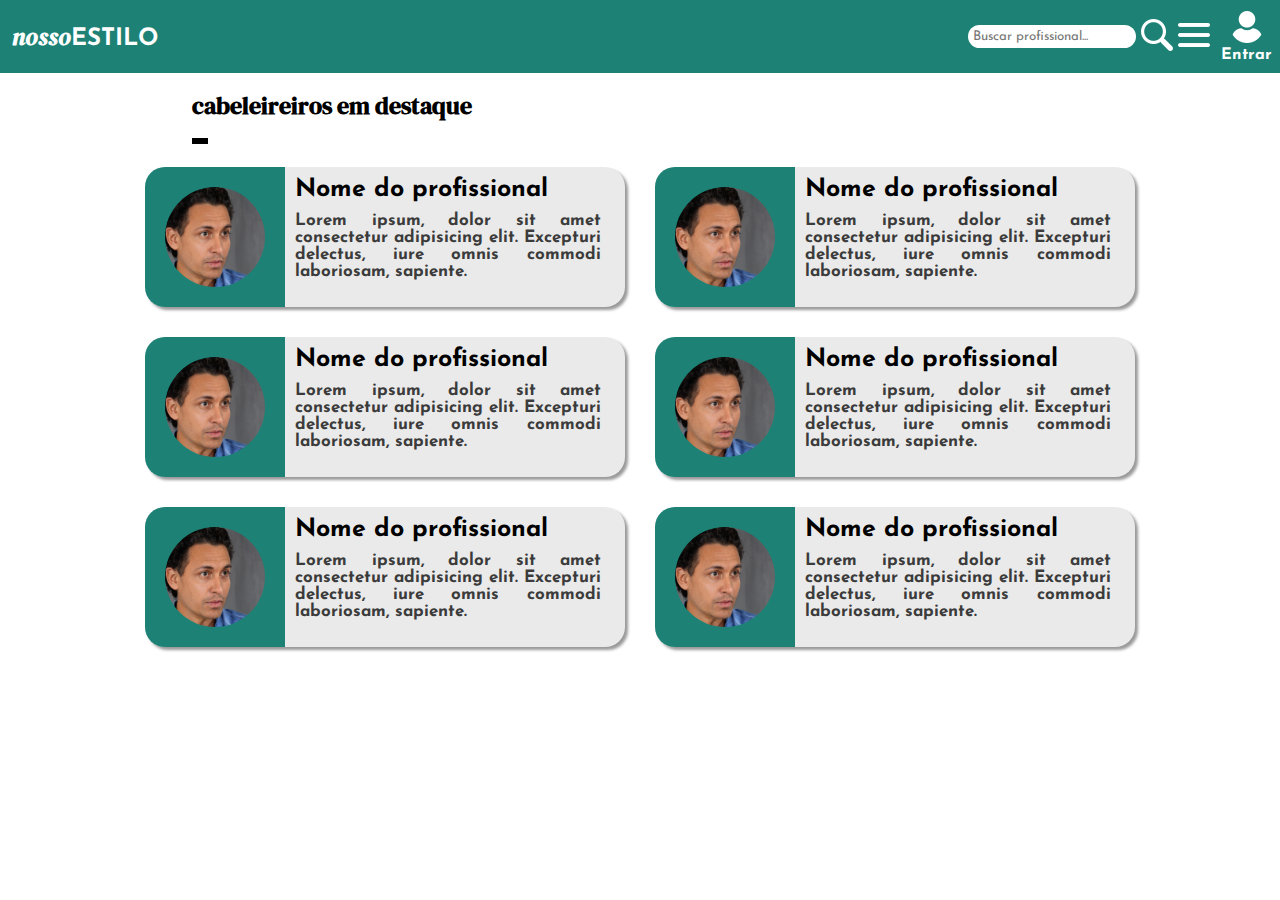
<file: codigo/cabeleleiros.html>
<!DOCTYPE html>
<html lang="en">
<head>
    <meta charset="UTF-8">
    <meta name="viewport" content="width=device-width, initial-scale=1.0">
    <title>Nosso Estilo - Cabeleleiros</title>
    <link rel="stylesheet" href="style.css">
</head>
<body>
    <header class="cabeleleiros">
        <a href="index.html">
            <h1><em>nosso</em><strong>ESTILO</strong></h1>
        </a>
        <div class="barra-pesquisa">
            <input type="text" id="pesquisa" placeholder="Buscar profissional...">
            <button type="submit">
                <img src="imagens/lupa.png" alt="Imagem de lupa.">
            </button>
            <nav>
                <a href="#"><img src="imagens/cardapio.png" alt="Ícone para menu de navegação."></a>
                <ul>
                    <li class="cab"><a href="cabeleleiros.html">Cabeleleiros</a></li>
                    <li class="manc"><a href="manicure.html">Manicure</a></li>
                    <li class="epl"><a href="epilacao.html">Epilação</a></li>
                    <li class="maqu"><a href="maquiagem.html">Maquiagem</a></li>
                </ul>
            </nav>
        </div>
        <div class="usuario">
            <a href="login.html">
                <img src="imagens/usuario.png" alt="Ícone de usuário.">
                <p>Entrar</p>
            </a>
        </div>
    </header>
    <h1 id="tit">cabeleireiros em destaque</h1>
    <hr>
    <main class="main-pag">
        <article class="profissional-cab">
            <figure>
                <img src="imagens/profissionais/prof1.jpg" alt="pessoa">
            </figure>
            <section>
                <p class="nome">Nome do profissional</p>
                <p class="bio">Lorem ipsum, dolor sit amet consectetur adipisicing elit. Excepturi delectus, iure omnis commodi laboriosam, sapiente.</p>
            </section>
        </article>
        <article class="profissional-cab">
            <figure>
                <img src="imagens/profissionais/prof1.jpg" alt="pessoa">
            </figure>
            <section>
                <p class="nome">Nome do profissional</p>
                <p class="bio">Lorem ipsum, dolor sit amet consectetur adipisicing elit. Excepturi delectus, iure omnis commodi laboriosam, sapiente.</p>
            </section>
        </article>
        <article class="profissional-cab">
            <figure>
                <img src="imagens/profissionais/prof1.jpg" alt="pessoa">
            </figure>
            <section>
                <p class="nome">Nome do profissional</p>
                <p class="bio">Lorem ipsum, dolor sit amet consectetur adipisicing elit. Excepturi delectus, iure omnis commodi laboriosam, sapiente.</p>
            </section>
        </article>
        <article class="profissional-cab">
            <figure>
                <img src="imagens/profissionais/prof1.jpg" alt="pessoa">
            </figure>
            <section>
                <p class="nome">Nome do profissional</p>
                <p class="bio">Lorem ipsum, dolor sit amet consectetur adipisicing elit. Excepturi delectus, iure omnis commodi laboriosam, sapiente.</p>
            </section>
        </article>
        <article class="profissional-cab">
            <figure>
                <img src="imagens/profissionais/prof1.jpg" alt="pessoa">
            </figure>
            <section>
                <p class="nome">Nome do profissional</p>
                <p class="bio">Lorem ipsum, dolor sit amet consectetur adipisicing elit. Excepturi delectus, iure omnis commodi laboriosam, sapiente.</p>
            </section>
        </article>
        <article class="profissional-cab">
            <figure>
                <img src="imagens/profissionais/prof1.jpg" alt="pessoa">
            </figure>
            <section>
                <p class="nome">Nome do profissional</p>
                <p class="bio">Lorem ipsum, dolor sit amet consectetur adipisicing elit. Excepturi delectus, iure omnis commodi laboriosam, sapiente.</p>
            </section>
        </article>
    </main>
</body>
</html>
</file>
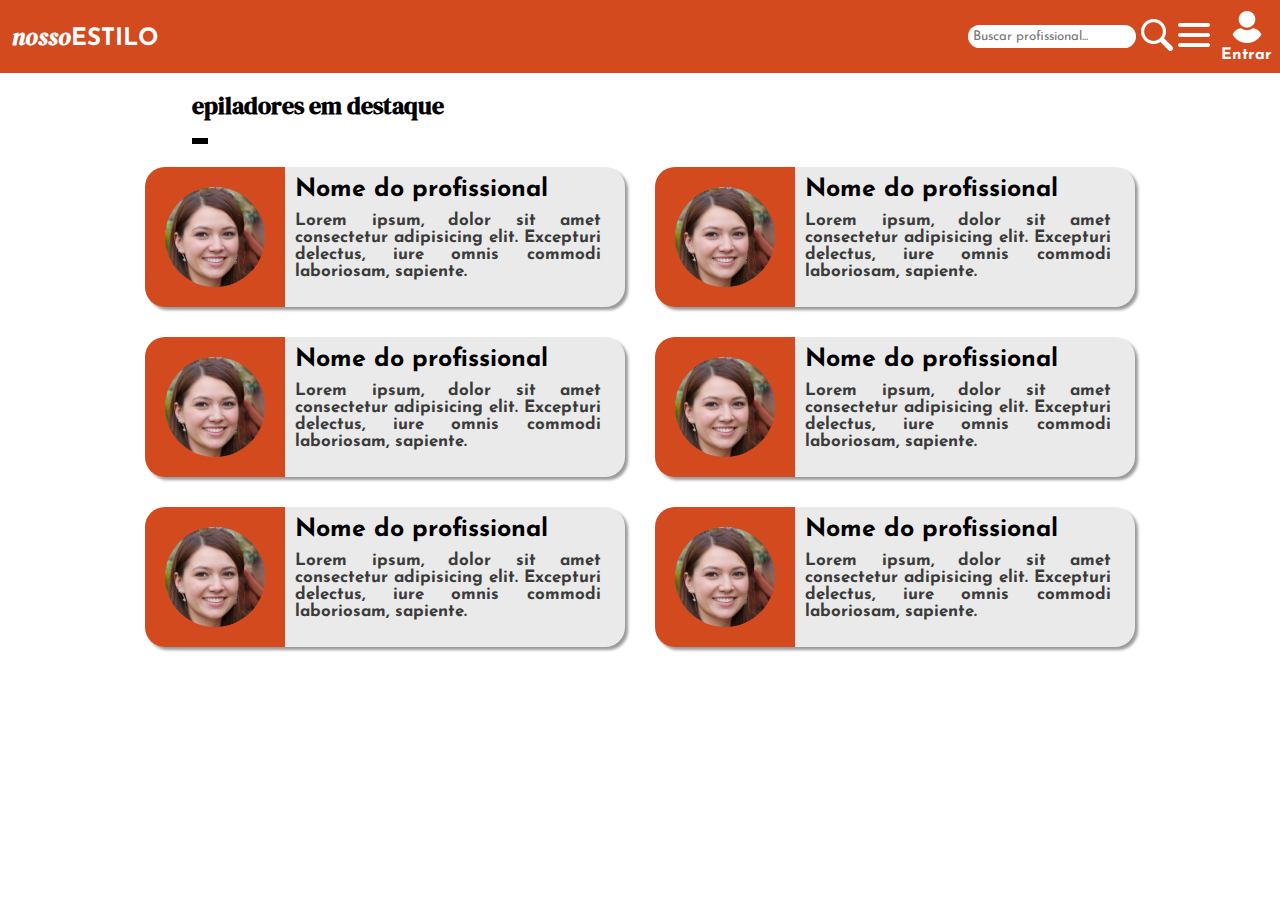
<file: codigo/epilacao.html>
<!DOCTYPE html>
<html lang="en">
<head>
    <meta charset="UTF-8">
    <meta name="viewport" content="width=device-width, initial-scale=1.0">
    <title>Nosso Estilo - Epilação</title>
    <link rel="stylesheet" href="style.css">
</head>
<body>
    <header class="epilacao">
        <a href="index.html">
            <h1><em>nosso</em><strong>ESTILO</strong></h1>
        </a>
        <div class="barra-pesquisa">
            <input type="text" id="pesquisa" placeholder="Buscar profissional...">
            <button type="submit">
                <img src="imagens/lupa.png" alt="Imagem de lupa.">
            </button>
            <nav>
                <a href="#"><img src="imagens/cardapio.png" alt="Ícone para menu de navegação."></a>
                <ul>
                    <li class="cab"><a href="cabeleleiros.html">Cabeleleiros</a></li>
                    <li class="manc"><a href="manicure.html">Manicure</a></li>
                    <li class="epl"><a href="epilacao.html">Epilação</a></li>
                    <li class="maqu"><a href="maquiagem.html">Maquiagem</a></li>
                </ul>
            </nav>
        </div>
        <div class="usuario">
            <a href="login.html">
                <img src="imagens/usuario.png" alt="Ícone de usuário.">
                <p>Entrar</p>
            </a>
        </div>
    </header>
    <h1 id="tit">epiladores em destaque</h1>
    <hr>
    <main class="main-pag">
        <article class="profissional-ep">
            <figure>
                <img src="imagens/profissionais/prof2.jpg" alt="pessoa">
            </figure>
            <section>
                <p class="nome">Nome do profissional</p>
                <p class="bio">Lorem ipsum, dolor sit amet consectetur adipisicing elit. Excepturi delectus, iure omnis commodi laboriosam, sapiente.</p>
            </section>
        </article>
        <article class="profissional-ep">
            <figure>
                <img src="imagens/profissionais/prof2.jpg" alt="pessoa">
            </figure>
            <section>
                <p class="nome">Nome do profissional</p>
                <p class="bio">Lorem ipsum, dolor sit amet consectetur adipisicing elit. Excepturi delectus, iure omnis commodi laboriosam, sapiente.</p>
            </section>
        </article>
        <article class="profissional-ep">
            <figure>
                <img src="imagens/profissionais/prof2.jpg" alt="pessoa">
            </figure>
            <section>
                <p class="nome">Nome do profissional</p>
                <p class="bio">Lorem ipsum, dolor sit amet consectetur adipisicing elit. Excepturi delectus, iure omnis commodi laboriosam, sapiente.</p>
            </section>
        </article>
        <article class="profissional-ep">
            <figure>
                <img src="imagens/profissionais/prof2.jpg" alt="pessoa">
            </figure>
            <section>
                <p class="nome">Nome do profissional</p>
                <p class="bio">Lorem ipsum, dolor sit amet consectetur adipisicing elit. Excepturi delectus, iure omnis commodi laboriosam, sapiente.</p>
            </section>
        </article>
        <article class="profissional-ep">
            <figure>
                <img src="imagens/profissionais/prof2.jpg" alt="pessoa">
            </figure>
            <section>
                <p class="nome">Nome do profissional</p>
                <p class="bio">Lorem ipsum, dolor sit amet consectetur adipisicing elit. Excepturi delectus, iure omnis commodi laboriosam, sapiente.</p>
            </section>
        </article>
        <article class="profissional-ep">
            <figure>
                <img src="imagens/profissionais/prof2.jpg" alt="pessoa">
            </figure>
            <section>
                <p class="nome">Nome do profissional</p>
                <p class="bio">Lorem ipsum, dolor sit amet consectetur adipisicing elit. Excepturi delectus, iure omnis commodi laboriosam, sapiente.</p>
            </section>
        </article>
    </main>
</body>
</html>
</file>
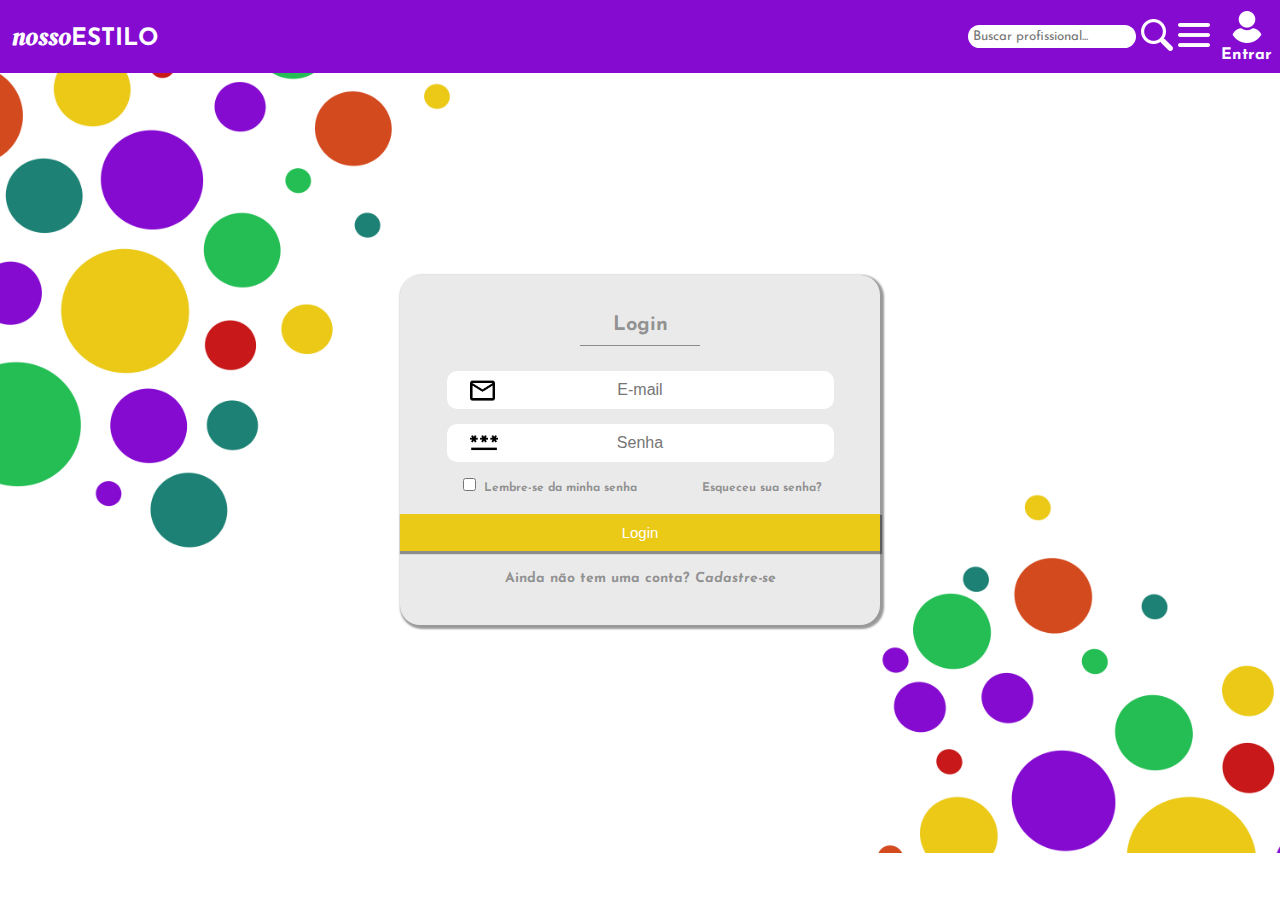
<file: codigo/login.html>
<!DOCTYPE html>
<html lang="pt-br">
<head>
    <meta charset="UTF-8">
    <meta name="viewport" content="width=device-width, initial-scale=1.0">
    <title>Nosso Estilo - Login</title>
    <link rel="stylesheet" href="login.css">
</head>
<body>
    <header>
        <a href="index.html" class="no-text-decoration">
            <h1><em>nosso</em><strong>ESTILO</strong></h1>
        </a>
        <div class="barra-pesquisa">
            <input type="text" id="pesquisa" placeholder="Buscar profissional...">
            <button type="submit">
                <img src="imagens/lupa.png" alt="Imagem de lupa.">
            </button>
            <nav>
                <a href="#"><img src="imagens/cardapio.png" alt="Ícone para menu de navegação."></a>
                <ul>
                    <li class="cab"><a href="cabeleleiros.html">Cabeleleiros</a></li>
                    <li class="manc"><a href="manicure.html">Manicure</a></li>
                    <li class="epl"><a href="epilacao.html">Epilação</a></li>
                    <li class="maqu"><a href="maquiagem.html">Maquiagem</a></li>
                </ul>
            </nav>
        </div>
        <div class="usuario">
            <a href="login.html">
                <img src="imagens/usuario.png" alt="Ícone de usuário.">
                <p>Entrar</p>
            </a>
        </div>
    </header>

    <main>
        <div id="container">
            <div id="child">
                <form action="" method="post">

                    <label id="label-login">Login</label>
                    <span id="hr"></span>

                    <div id="input-email">
                        <span><img src="imagens/imgs-site/email_icon.png" alt=""></span>
                        <input type="" name="" id="" placeholder="E-mail" required class="input radius input-text" > 
                    </div>

                    <div id="input-senha">
                        <span><img src="imagens/imgs-site/pass_icon.png" alt=""></span>
                        <input type="password" placeholder="Senha" required  class="input radius input-text">
                    </div>

                    <div id="senhas-login">
                        <input type = "checkbox" id = "checkbox" name = "checkbox" value = "checkbox">
                        <span id="checkmark"></span>
                            <p id="lembre-de-mim">Lembre-se da minha senha</p>
                            <p id="esqueceu-sua-senha">Esqueceu sua senha?</p>
                    </div>
                    <input type="submit" value="Login" class="submit">
                    <p id="cadastre-se">Ainda não tem uma conta? <span class="italic bold">Cadastre-se</span></p>
                </form>
            </div>
        </div>
    </main>
    
    <footer>

    </footer>
</body>
</html>
</file>
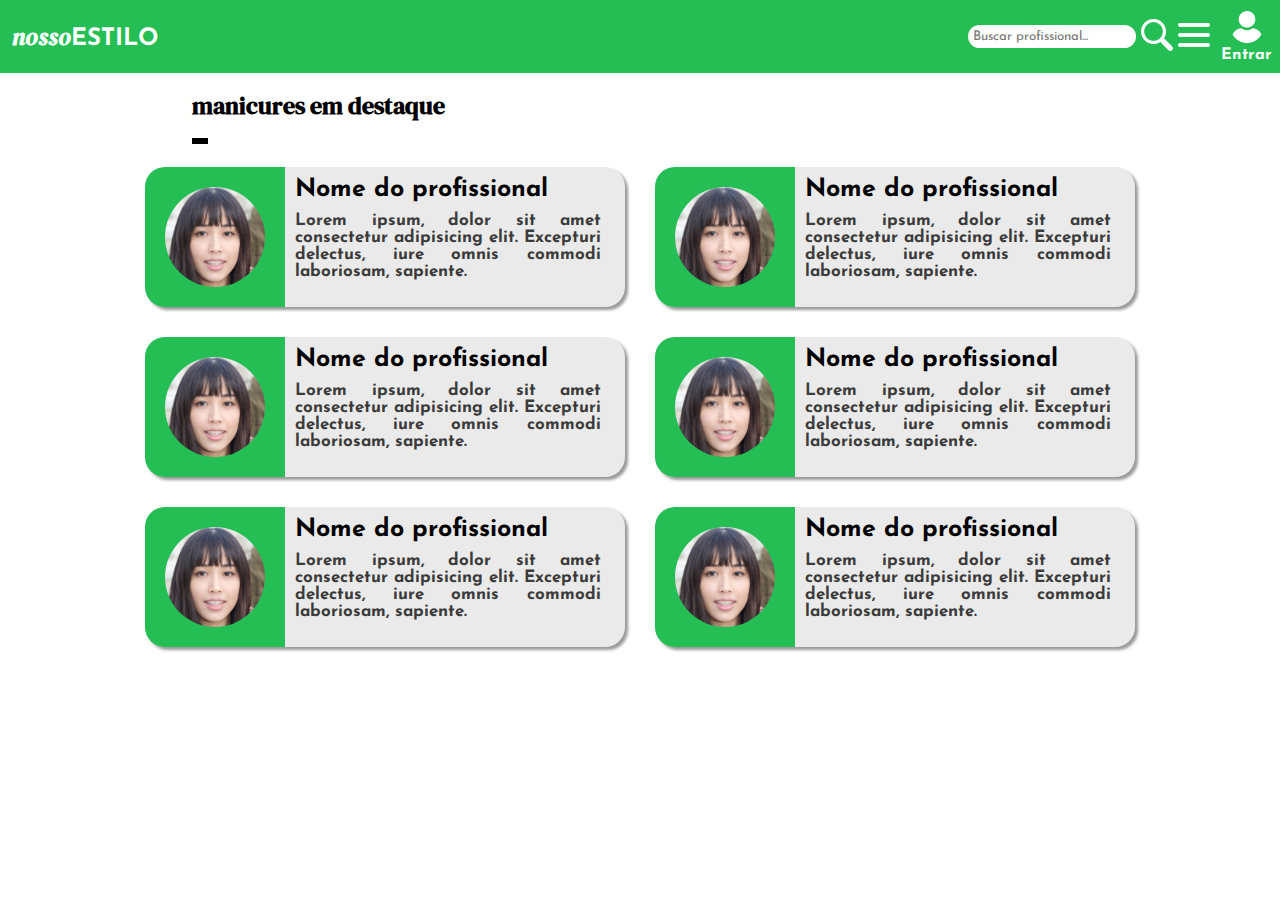
<file: codigo/manicure.html>
<!DOCTYPE html>
<html lang="en">
<head>
    <meta charset="UTF-8">
    <meta name="viewport" content="width=device-width, initial-scale=1.0">
    <title>Nosso Estilo - Manicure</title>
    <link rel="stylesheet" href="style.css">
</head>
<body>
    <header class="manicure">
        <a href="index.html">
            <h1><em>nosso</em><strong>ESTILO</strong></h1>
        </a>
        <div class="barra-pesquisa">
            <input type="text" id="pesquisa" placeholder="Buscar profissional...">
            <button type="submit">
                <img src="imagens/lupa.png" alt="Imagem de lupa.">
            </button>
            <nav>
                <a href="#"><img src="imagens/cardapio.png" alt="Ícone para menu de navegação."></a>
                <ul>
                    <li class="cab"><a href="cabeleleiros.html">Cabeleleiros</a></li>
                    <li class="manc"><a href="manicure.html">Manicure</a></li>
                    <li class="epl"><a href="epilacao.html">Epilação</a></li>
                    <li class="maqu"><a href="maquiagem.html">Maquiagem</a></li>
                </ul>
            </nav>
        </div>
        <div class="usuario">
            <a href="login.html">
                <img src="imagens/usuario.png" alt="Ícone de usuário.">
                <p>Entrar</p>
            </a>
        </div>
    </header>
    <h1 id="tit">manicures em destaque</h1>
    <hr>
    <main class="main-pag">
        <article class="profissional-mac">
            <figure>
                <img src="imagens/profissionais/prof3.jpg" alt="pessoa">
            </figure>
            <section>
                <p class="nome">Nome do profissional</p>
                <p class="bio">Lorem ipsum, dolor sit amet consectetur adipisicing elit. Excepturi delectus, iure omnis commodi laboriosam, sapiente.</p>
            </section>
        </article>
        <article class="profissional-mac">
            <figure>
                <img src="imagens/profissionais/prof3.jpg" alt="pessoa">
            </figure>
            <section>
                <p class="nome">Nome do profissional</p>
                <p class="bio">Lorem ipsum, dolor sit amet consectetur adipisicing elit. Excepturi delectus, iure omnis commodi laboriosam, sapiente.</p>
            </section>
        </article>
        <article class="profissional-mac">
            <figure>
                <img src="imagens/profissionais/prof3.jpg" alt="pessoa">
            </figure>
            <section>
                <p class="nome">Nome do profissional</p>
                <p class="bio">Lorem ipsum, dolor sit amet consectetur adipisicing elit. Excepturi delectus, iure omnis commodi laboriosam, sapiente.</p>
            </section>
        </article>
        <article class="profissional-mac">
            <figure>
                <img src="imagens/profissionais/prof3.jpg" alt="pessoa">
            </figure>
            <section>
                <p class="nome">Nome do profissional</p>
                <p class="bio">Lorem ipsum, dolor sit amet consectetur adipisicing elit. Excepturi delectus, iure omnis commodi laboriosam, sapiente.</p>
            </section>
        </article>
        <article class="profissional-mac">
            <figure>
                <img src="imagens/profissionais/prof3.jpg" alt="pessoa">
            </figure>
            <section>
                <p class="nome">Nome do profissional</p>
                <p class="bio">Lorem ipsum, dolor sit amet consectetur adipisicing elit. Excepturi delectus, iure omnis commodi laboriosam, sapiente.</p>
            </section>
        </article>
        <article class="profissional-mac">
            <figure>
                <img src="imagens/profissionais/prof3.jpg" alt="pessoa">
            </figure>
            <section>
                <p class="nome">Nome do profissional</p>
                <p class="bio">Lorem ipsum, dolor sit amet consectetur adipisicing elit. Excepturi delectus, iure omnis commodi laboriosam, sapiente.</p>
            </section>
        </article>
    </main>
</body>
</html>
</file>
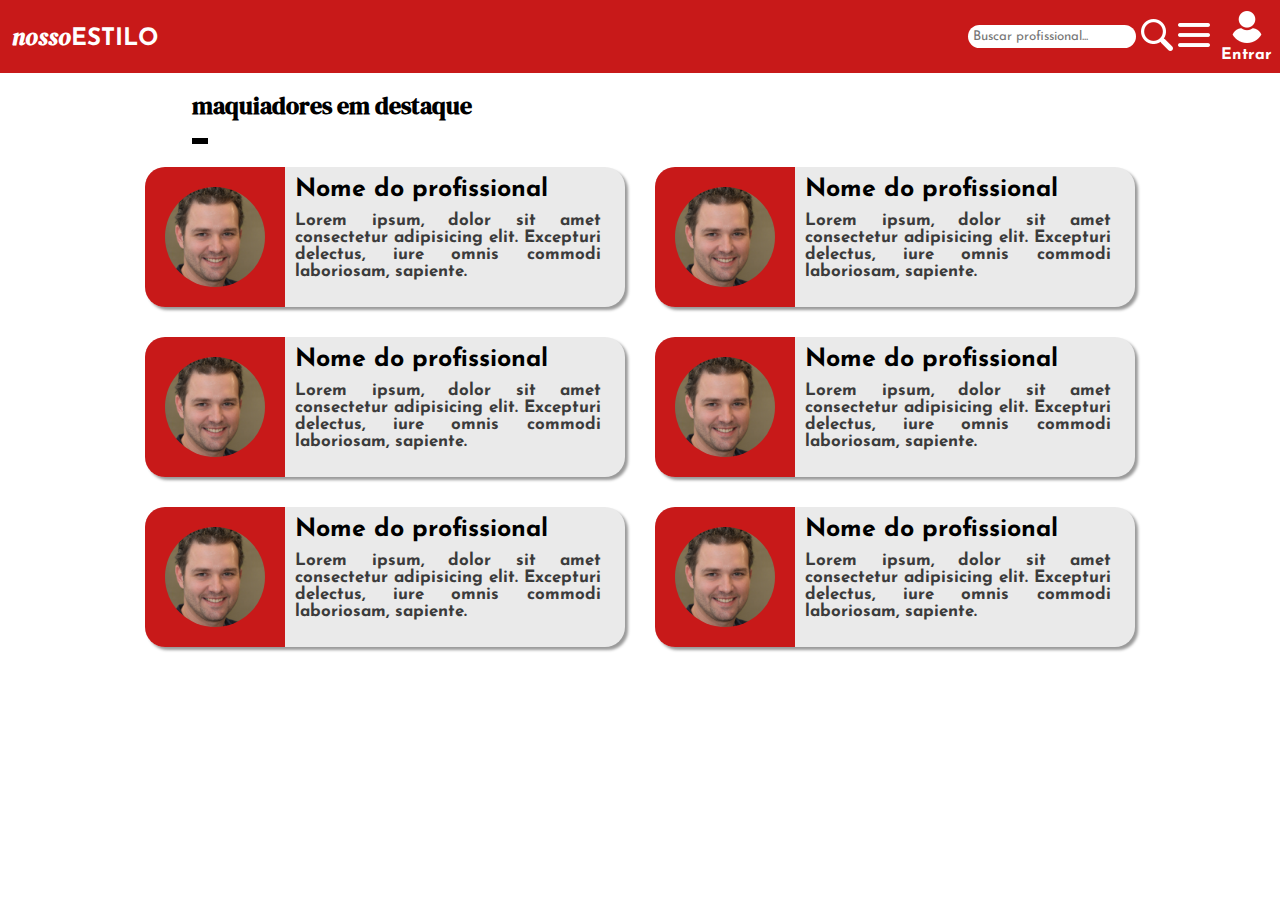
<file: codigo/maquiagem.html>
<!DOCTYPE html>
<html lang="en">
<head>
    <meta charset="UTF-8">
    <meta name="viewport" content="width=device-width, initial-scale=1.0">
    <title>Nosso Estilo - Maquiagem</title>
    <link rel="stylesheet" href="style.css">
</head>
<body>
    <header class="maquiagem">
        <a href="index.html">
            <h1><em>nosso</em><strong>ESTILO</strong></h1>
        </a>
        <div class="barra-pesquisa">
            <input type="text" id="pesquisa" placeholder="Buscar profissional...">
            <button type="submit">
                <img src="imagens/lupa.png" alt="Imagem de lupa.">
            </button>
            <nav>
                <a href="#"><img src="imagens/cardapio.png" alt="Ícone para menu de navegação."></a>
                <ul>
                    <li class="cab"><a href="cabeleleiros.html">Cabeleleiros</a></li>
                    <li class="manc"><a href="manicure.html">Manicure</a></li>
                    <li class="epl"><a href="epilacao.html">Epilação</a></li>
                    <li class="maqu"><a href="maquiagem.html">Maquiagem</a></li>
                </ul>
            </nav>
        </div>
        <div class="usuario">
            <a href="login.html">
                <img src="imagens/usuario.png" alt="Ícone de usuário.">
                <p>Entrar</p>
            </a>
        </div>
    </header>
    <h1 class="tit">maquiadores em destaque</h1>
    <hr class="tit">
    <main class="main-pag">
        <article class="profissional-maqu">
            <figure>
                <img src="imagens/profissionais/prof4.jpg" alt="pessoa">
            </figure>
            <section>
                <p class="nome">Nome do profissional</p>
                <p class="bio">Lorem ipsum, dolor sit amet consectetur adipisicing elit. Excepturi delectus, iure omnis commodi laboriosam, sapiente.</p>
            </section>
        </article>
        <article class="profissional-maqu">
            <figure>
                <img src="imagens/profissionais/prof4.jpg" alt="pessoa">
            </figure>
            <section>
                <p class="nome">Nome do profissional</p>
                <p class="bio">Lorem ipsum, dolor sit amet consectetur adipisicing elit. Excepturi delectus, iure omnis commodi laboriosam, sapiente.</p>
            </section>
        </article>
        <article class="profissional-maqu">
            <figure>
                <img src="imagens/profissionais/prof4.jpg" alt="pessoa">
            </figure>
            <section>
                <p class="nome">Nome do profissional</p>
                <p class="bio">Lorem ipsum, dolor sit amet consectetur adipisicing elit. Excepturi delectus, iure omnis commodi laboriosam, sapiente.</p>
            </section>
        </article>
        <article class="profissional-maqu">
            <figure>
                <img src="imagens/profissionais/prof4.jpg" alt="pessoa">
            </figure>
            <section>
                <p class="nome">Nome do profissional</p>
                <p class="bio">Lorem ipsum, dolor sit amet consectetur adipisicing elit. Excepturi delectus, iure omnis commodi laboriosam, sapiente.</p>
            </section>
        </article>
        <article class="profissional-maqu">
            <figure>
                <img src="imagens/profissionais/prof4.jpg" alt="pessoa">
            </figure>
            <section>
                <p class="nome">Nome do profissional</p>
                <p class="bio">Lorem ipsum, dolor sit amet consectetur adipisicing elit. Excepturi delectus, iure omnis commodi laboriosam, sapiente.</p>
            </section>
        </article>
        <article class="profissional-maqu">
            <figure>
                <img src="imagens/profissionais/prof4.jpg" alt="pessoa">
            </figure>
            <section>
                <p class="nome">Nome do profissional</p>
                <p class="bio">Lorem ipsum, dolor sit amet consectetur adipisicing elit. Excepturi delectus, iure omnis commodi laboriosam, sapiente.</p>
            </section>
        </article>
    </main>
</body>
</html>
</file>
<file: codigo/style.css>
@import url('https://fonts.googleapis.com/css2?family=DM+Serif+Display:ital@1&family=Josefin+Sans:wght@400;700&display=swap');

:root{
    --roxo: #860BD1;
    --amarelo: #EBC917;
    --verde-escuro: #1D8275;
    --verde: #24BE54;
    --laranja: #D34A1F;
    --vermelho: #C81919;
    --cinza: #EAEAEA;
    --cinza-escuro:  #3b3b3b;

    --destaque: 'DM Serif Display', serif;
    --padrao: 'Josefin Sans', sans-serif; font-weight: 400;
    --padrao-bold: 'Josefin Sans', sans-serif; font-weight: 700;
}
body{
    margin: 0px;
    padding: 0px;
}
header{
    display: flex;
    margin: 0px;
    padding:  0.5em 0;
    width: 100%;
    background-color: var(--roxo);
    align-items: center;
}
header h1{
    font-size: 1.5em;
    color: white;
    margin: 0.5em;
}
header h1 em{
    font-family: var(--destaque);
}
header h1 strong{
    font-family: var(--padrao-bold)
}
header input{
    padding: 5px;
    border-radius: 5em;
    border: none;
    font-family: var(--padrao);
}
header button{
    background-color: var(--roxo);
    border: none;
    padding: 0px 5px;
}
.barra-pesquisa{
    position: absolute;
    right: 0;
    display: flex;
    align-items: center;
    margin: 0px 70px;
}
.usuario{ 
    position: absolute;
    right: 0;
    margin: 0px;
    display: flex;
    align-items: center;
    margin: 0.5em;
}
.usuario a{
    text-decoration: none;
    text-align: center;
}
.usuario a p{
    font-family: var(--padrao);
    color: white;
    margin: 0px;
}
@media only screen and (max-width: 540px){
    header h1{
        font-size: 1.2em;
    }
    .usuario{
        margin: 0px;
        padding: 0px;
    }
    .barra-pesquisa{
        margin: 0px;
        width: 55%;
    }
    .barra-pesquisa input{
        width: 45%;
    }
}
/*NAV*/
nav ul{
    position: absolute;
    top: 25px;
    right: 0;
    background-color:#fff;
    display:none;
    padding: 20px 30px;
    border-radius: 30px;
    box-shadow: 0px 3px 3px rgba(0, 0, 0, 0.384);
}
nav:hover ul, nav.over ul{
    display:block;
}
nav ul li{
    list-style: none;
    width: 100px;
}
nav ul li a{
    text-decoration: none;
    color: black;
    font-family: var(--padrao);
}
.cab a{
    border-bottom: 3px solid var(--verde-escuro);
}
.manc a{
    border-bottom: 3px solid var(--verde);
}
.epl a{
    border-bottom: 3px solid var(--laranja);
}
.maqu a{
    border-bottom: 3px solid var(--vermelho);
}
/*MAIN*/
.home main h1{
    font-family: var(--destaque);
    font-size: 1.5em;
}
.home main hr{
    width: 10px;
    color: black;
    padding: 0;
    border: 3px solid black;
    height: 0;
}
    /*PROFISSIONAIS EM DESTAQUE*/
.estrelas{
    color: #FFD700; 
    width: 10px;
    height: 10px;
    display: inline-block;
    margin-left: 80px;
}
.prof-destaque{
    display: flex;
}
.prof-destaque{
    margin: auto;
    margin-left: 12%;
}
.profissional{
    display: flex;
    background-color: var(--cinza);
    border-radius: 35px;
    width: 30em;
    padding: 0;
    margin: 20px;
    box-shadow: 3px 3px 3px rgba(0, 0, 0, 0.384);
}
.profissional figure{
    background-color: var(--roxo);
    padding: 12px;
    border-radius: 30% 0% 0% 30%;
    margin: 0;
}
.profissional figure img{
    width: 100px;
    height: 100px;
    border-radius: 100%;
}
.profissonal section{
    height: 120px;
    margin: 0px;
}
.profissional section p{
    margin: 10px; 
    text-align: justify;
    font-family: var(--padrao);
}
.nome {
    color: black;
    font-size: 30px;
}
.bio{
    color: var(--cinza-escuro);
    font-size: 17px;
    max-width: 90%;
}

    /*TENDÊNCIAS*/
.home .tendencias{
    display: flex;
    margin-top: 20px;
    justify-content: center;
    position: relative;
}
.home .tendencias ul{
    list-style-type: none;
    display: flex;
    margin: auto;
}
.home .tendencias ul li{
    margin: 20px;
}
.home .tendencias ul li img{
    width: 300px;
    height: 400px;
    border-radius: 30px;
}
.home .tendencias ul li p{
    font-family: var(--padrao);
    color: var(--cinza-escuro);
}
@media only screen and (max-width: 1540px){
    .home .tendencias ul{
        display: flex;
        flex-wrap: wrap;
    }
    .prof-destaque{
        display: flex;
        flex-wrap: wrap;
    }
    .prof-destaque article{
        margin-bottom: 20px;
    }
}
@media only screen and (max-width: 600px){
    .prof-destaque{
        display: flex;
    }
    .prof-destaque article{
        margin: 30px;
    }

    .prof-destaque article .bio{
        font-size: 13px;
    }

    .profissional{
        display: flex;
        background-color: var(--cinza);
        border-radius: 35px;
        width: 20em;
        padding: 0;
        margin: 15px;
        box-shadow: 3px 3px 3px rgba(0, 0, 0, 0.384);
    }
    .profissional figure{
        background-color: var(--roxo);
        padding: 10px;
        border-radius: 30% 0% 0% 30%;
        margin: 0;
    }
    .profissional figure img{
        width: 90px;
        height: 90px;
        border-radius: 100%;
    }
    .profissonal section{
        height: 90px;
        margin: 0px;
    }
    .profissional section p{
        margin: 10px; 
        text-align: justify;
        font-family: var(--padrao);
    }
    .nome {
        color: black;
        font-size: 20px;
    }
    .bio{
        color: var(--cinza-escuro);
        font-size: 12px;
    }

}
/*CORES DAS PÁGINAS*/
.cabeleleiros {
    background-color: var(--verde-escuro);
}
.cabeleleiros button{
    background-color: var(--verde-escuro);
}
.cabeleleiros a{
    text-decoration: none;
}

.manicure {
    background-color: var(--verde);
}
.manicure button{
    background-color: var(--verde);
}
.manicure a{
    text-decoration: none;
}

.epilacao {
    background-color: var(--laranja);
}
.epilacao button{
    background-color: var(--laranja);
}
.epilacao a{
    text-decoration: none;
}

.maquiagem {
    background-color: var(--vermelho);
}
.maquiagem button{
    background-color: var(--vermelho);
}
.maquiagem a{
    text-decoration: none;
}
/*PROFISSIONAIS*/

.main-pag{
    padding-left: 0px;
    display: grid;
    justify-content: center;
    grid-template-areas: 
    "profissional-cab profissional-cab"
    "profissional-cab profissional-cab"
    "profissional-cab profissional-cab";
}

@media only screen and (max-width: 1000px){
    main{
        display: flex;
        flex-direction: column;
        align-items: center;
    }
}
h1{
    font-family: var(--destaque);
    margin-left: 8em;
    font-size: 1.5em;
}
hr{
    width: 10px;
    margin-left: 12em;
    color: black;
    padding: 0;
    border: 3px solid black;
    height: 0;
}
article{
    display: flex;
    padding: 0;
    justify-content: center;
    margin: 15px;
    background-color: var(--cinza);
    border-radius: 20px;
    width: 30em;
    box-shadow: 3px 3px 3px rgba(0, 0, 0, 0.4);
}
.profissional-cab figure{
    display: flex;
    justify-content: center;
    background-color: var(--verde-escuro);
    padding: 20px;
    border-radius: 20px 0 0 20px;
    margin: 0;
}
.profissional-ep figure{
    display: flex;
    justify-content: center;
    background-color: var(--laranja);
    padding: 20px;
    border-radius: 20px 0 0 20px;
    margin: 0;
}
.profissional-mac figure{
    display: flex;
    justify-content: center;
    background-color: var(--verde);
    padding: 20px;
    border-radius: 20px 0 0 20px;
    margin: 0;
}
.profissional-maqu figure{
    display: flex;
    justify-content: center;
    background-color: var(--vermelho);
    padding: 20px;
    border-radius: 20px 0 0 20px;
    margin: 0;
}
article figure img{
    display: flex;
    justify-content: center;
    width: 100px;
    height: 100px;
    margin-bottom: auto;
    border-radius: 100%;
}
article section{
    height: 120px;
    margin: 0px;
}
article section p{
    margin: 10px; 
    text-align: justify;
    font-family: var(--padrao);
}
.nome {
    color: var(--preto);
    font-size: 25px;
}
.bio{
    color: var(--cinza-escuro);
    font-size: 17px;
}

@media (max-width: 1200px) {
    .main-pag {
        display: flex;
        flex-wrap: wrap;
    }
}
</file>
<file: codigo/login.css>
@import url('https://fonts.googleapis.com/css2?family=DM+Serif+Display:ital@1&family=Josefin+Sans:wght@400;700&display=swap');

:root{
    --roxo: #860BD1;
    --amarelo: #EBC917;
    --verde-escuro: #1D8275;
    --verde: #24BE54;
    --laranja: #D34A1F;
    --vermelho: #C81919;
    --cinza: #EAEAEA;
    --cinza-escuro:  #3b3b3b;

    --destaque: 'DM Serif Display', serif;
    --padrao: 'Josefin Sans', sans-serif; font-weight: 400;
    --padrao-bold: 'Josefin Sans', sans-serif; font-weight: 700;
}
body{
    margin: 0px;
    padding: 0px;
    background-image: url(imagens/imgs-site/bg-login.jpg);
    background-repeat: no-repeat;
    background-size: cover;

}
header{
    display: flex;
    margin: 0px;
    padding:  0.5em 0;
    width: 100%;
    background-color: var(--roxo);
    align-items: center;
}
header h1{
    font-size: 1.5em;
    color: white;
    margin: 0.5em;
}
header h1 em{
    font-family: var(--destaque);
}
header h1 strong{
    font-family: var(--padrao-bold)
}
header input{
    padding: 5px;
    border-radius: 5em;
    border: none;
    font-family: var(--padrao);
}
header button{
    background-color: var(--roxo);
    border: none;
    padding: 0px 5px;
}

.no-text-decoration{
    text-decoration: none;
}

.barra-pesquisa{
    position: absolute;
    right: 0;
    display: flex;
    align-items: center;
    margin: 0px 70px;
}
.usuario{ 
    position: absolute;
    right: 0;
    margin: 0px;
    display: flex;
    align-items: center;
    margin: 0.5em;
}
.usuario a{
    text-decoration: none;
    text-align: center;
}
.usuario a p{
    font-family: var(--padrao);
    color: white;
    margin: 0px;
}
@media only screen and (max-width: 540px){
    header h1{
        font-size: 1.2em;
    }
    .usuario{
        margin: 0px;
        padding: 0px;
    }
    .barra-pesquisa{
        margin: 0px;
        width: 55%;
    }
    .barra-pesquisa input{
        width: 45%;
    }
}
/*NAV*/
nav ul{
    position: absolute;
    top: 25px;
    right: 0;
    background-color:#fff;
    display:none;
    padding: 20px 30px;
    border-radius: 30px;
    box-shadow: 0px 3px 3px rgba(0, 0, 0, 0.384);
}
nav:hover ul, nav.over ul{
    display:block;
}
nav ul li{
    list-style: none;
    width: 100px;
}
nav ul li a{
    text-decoration: none;
    color: black;
    font-family: var(--padrao);
}
.cab a{
    border-bottom: 3px solid var(--verde-escuro);
}
.manc a{
    border-bottom: 3px solid var(--verde);
}
.epl a{
    border-bottom: 3px solid var(--laranja);
}
.maqu a{
    border-bottom: 3px solid var(--vermelho);
}

/* Main */
#container{
    font-family: var(--padrao);
    background-color: #EAEAEA;
    border-radius: 20px;
    width:  480px;
    height: 350px;           
    box-shadow: 2px 2px 2px 2px rgba(0,0,0,0.40);
    position: absolute;
    top: 50%;
    left: 50%;
    transform: translate(-50%, -50%);
    text-align: center;
    color: rgba(0, 0, 0, 0.4);

}

#label-login{
    display: block;
    margin-top: 40px;
    font-size: 20px;
}

#child{
    align-items: center;

}
#container input{
    padding: 10px 90px;
    border: none;
}

.radius{
    border-radius: 10px;
}

.input{
    text-align: center;
}

.input-text{
    margin-top: 15px;
    color: rgba(0, 0, 0, 0.4);
    font-size: 16px;
}

.submit{
    width: 100%;
    background-color: var(--amarelo);
    box-shadow: 1px 2px 1px 1px rgba(0,0,0,0.40);
    color: white;
    font-size: 15px;
}

#logomarca{
    margin: 0.5em;
}

#lembre-de-mim, #esqueceu-sua-senha {
    margin-top: 20px;
    display: inline-block; 
    font-size: 12px;
    margin-bottom: 20px;
}

#lembre-de-mim{
    margin-right: 60px;
    
}

.italic{
    font-style: italic;
}

.bold{
    font-style: bold;
    font-weight: bold;
}

#hr{
    display: block;
    border: none;
    border-top: 1px solid rgba(0, 0, 0, 0.4);
    width: 25%; 
    margin: 10px auto; 
}

#input-email, #input-senha{
    position: relative;

}

#input-email span{
    position: absolute;
    top: 50%;
    left: 70px; 
    transform: translateY(-10%);
}

#input-senha span{
    position: absolute;
    top: 50%;
    left: 70px; 
    transform: translateY(-5%);

}

#input-email span img{
    height: 20px; 
}

#input-senha span img {
    height: 15px; 
}

#cadastre-se{
    margin-top: 20px;
    font-size: 14px;
}

#senhas-login{
    align-items: center;
}
</file>
